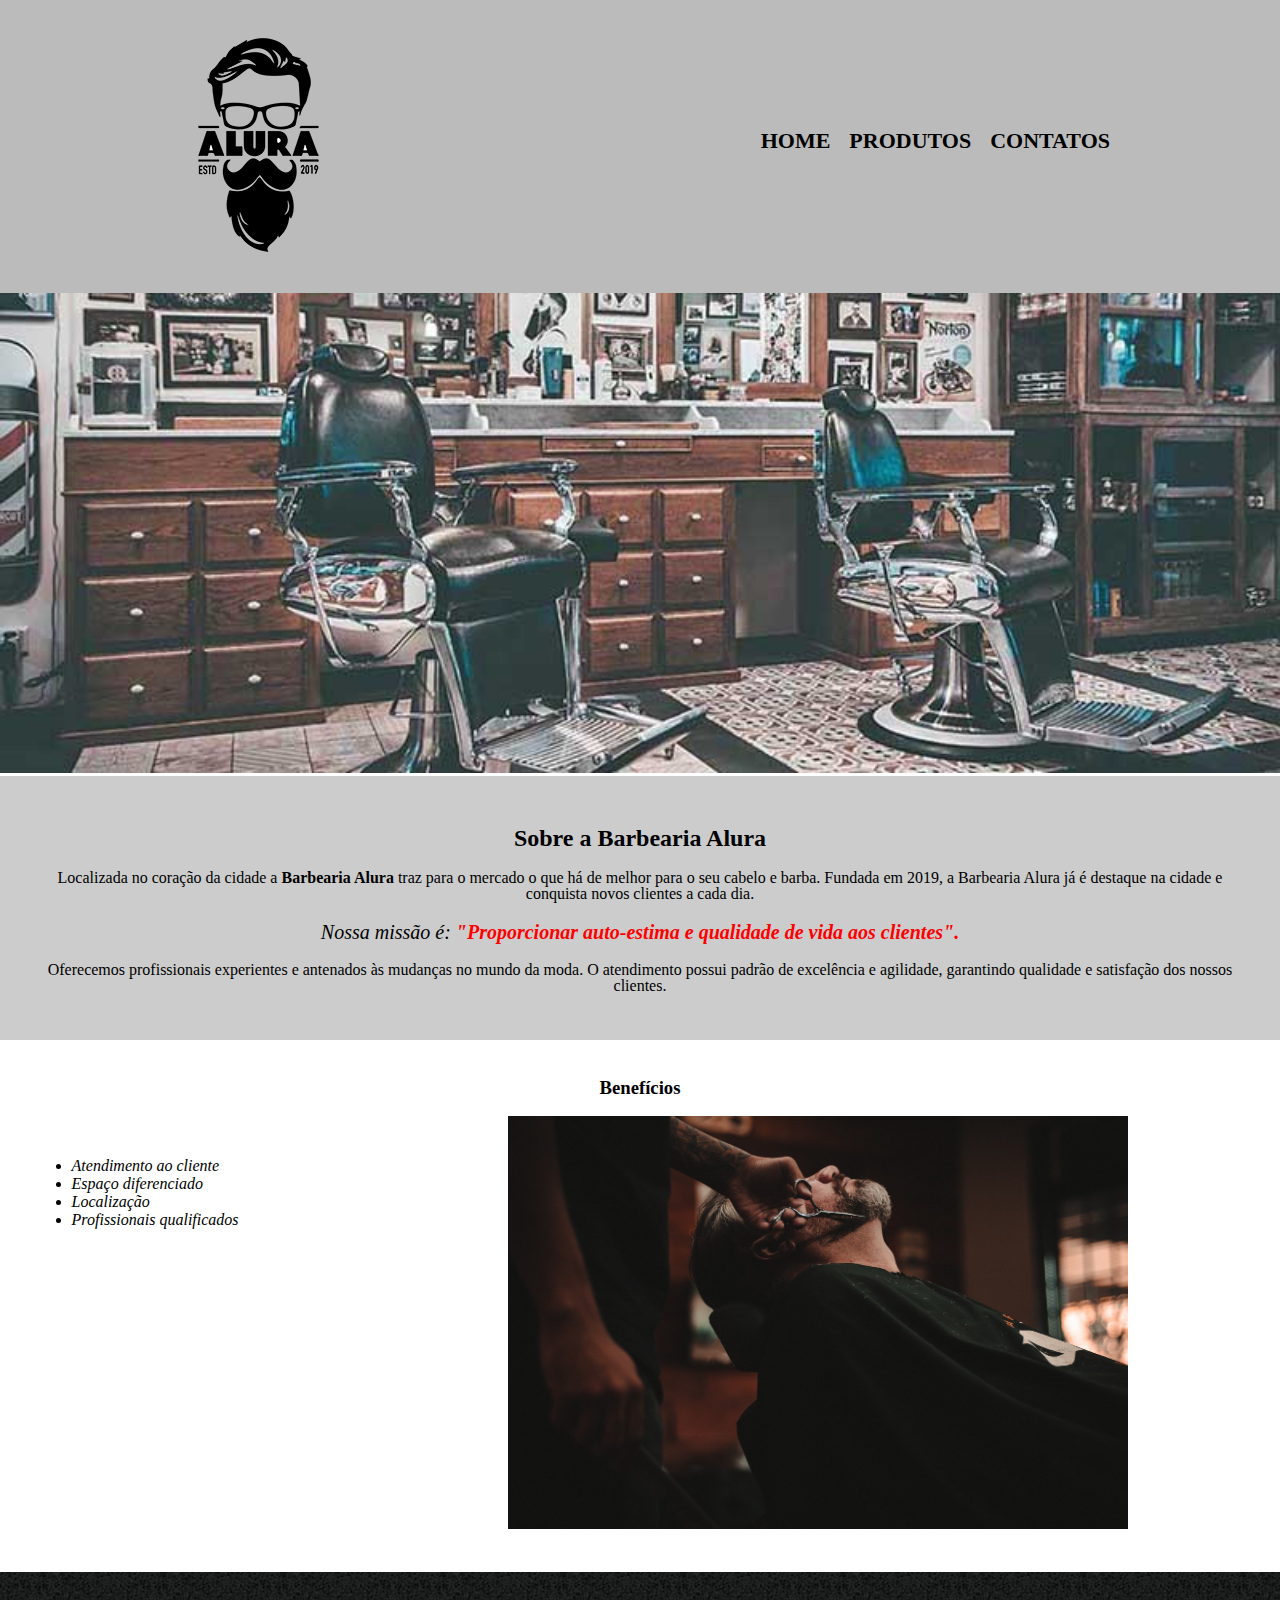
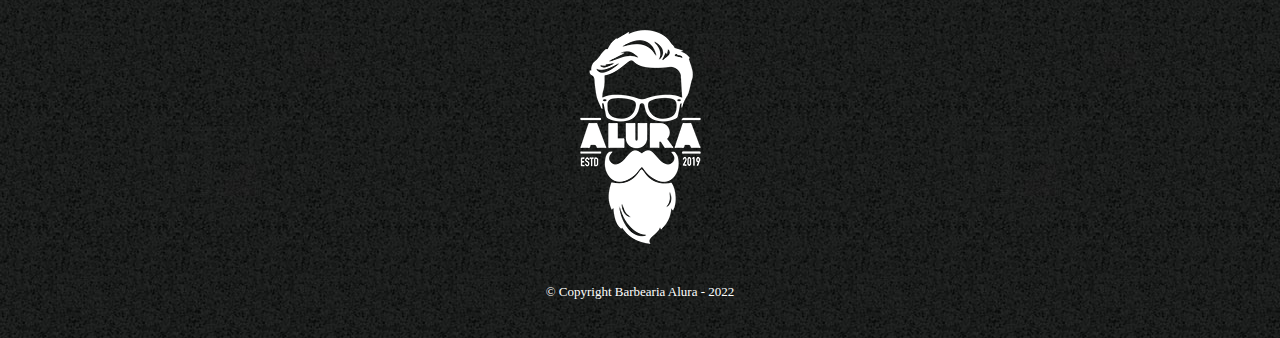
<file: index.html>
<!DOCTYPE html>

<html lang="pt-br">

    <head>
        <meta charset= "UTF-8">
        <title>Barbearia Alura</title>
        <link rel="stylesheet" href="reset.css">
        <link rel="stylesheet" href="style-home.css">
    </head>

    <body>

        <header>
            <div class="caixa">
                <h1><a href="index.html"><img src="/imagens/logo.png" alt="logo barbearia alura"></a></h1>
                <nav>
                    <ul>
                        <li><a href="index.html">Home</a></li>
                        <li><a href="produtos.html">Produtos</a></li>
                        <li><a href="contatos.html">Contatos</a></li>
                    </ul>
                </nav>
            </div>
        </header>
        <main>
            <img class="banner-barber" src="./banner/banner.jpg" alt="banner-babearia">
            <div class="principal">
                <h2 class="text-center">Sobre a Barbearia Alura</h2>

                <p class="text-center">Localizada no coração da cidade a <strong>Barbearia Alura</strong> traz para o mercado o que há de melhor para o seu cabelo e barba. Fundada em 2019, a Barbearia Alura já é destaque na cidade e conquista novos clientes a cada dia.</p>

                <p class="text-center"id="mission"><em>Nossa missão é: <strong>"Proporcionar auto-estima e qualidade de vida aos clientes".</strong></em></p>

                <p class="text-center">Oferecemos profissionais experientes e antenados às mudanças no mundo da moda. O atendimento possui padrão de excelência e agilidade, garantindo qualidade e satisfação dos nossos clientes.</p>
            </div>
            <div class="beneficios">
                <h3 class="text-center">Benefícios</h3>

                <ul class="list-beneficios">
                    <li class="itens">Atendimento ao cliente</li>
                    <li class="itens">Espaço diferenciado</li>
                    <li class="itens">Localização</li>
                    <li class="itens">Profissionais qualificados</li>
                </ul>

                <img class="img-beneficios" src="/beneficios.jpg" alt="">
            </div>
        </main>
        <footer>
            <a href="index.html"><img src="/imagens/logo-branco.png" alt="logo barbearia alura"></a>
            <p class="copyright">&copy; Copyright Barbearia Alura - 2022</p>
          </footer>
    </body>
</html>
</file>
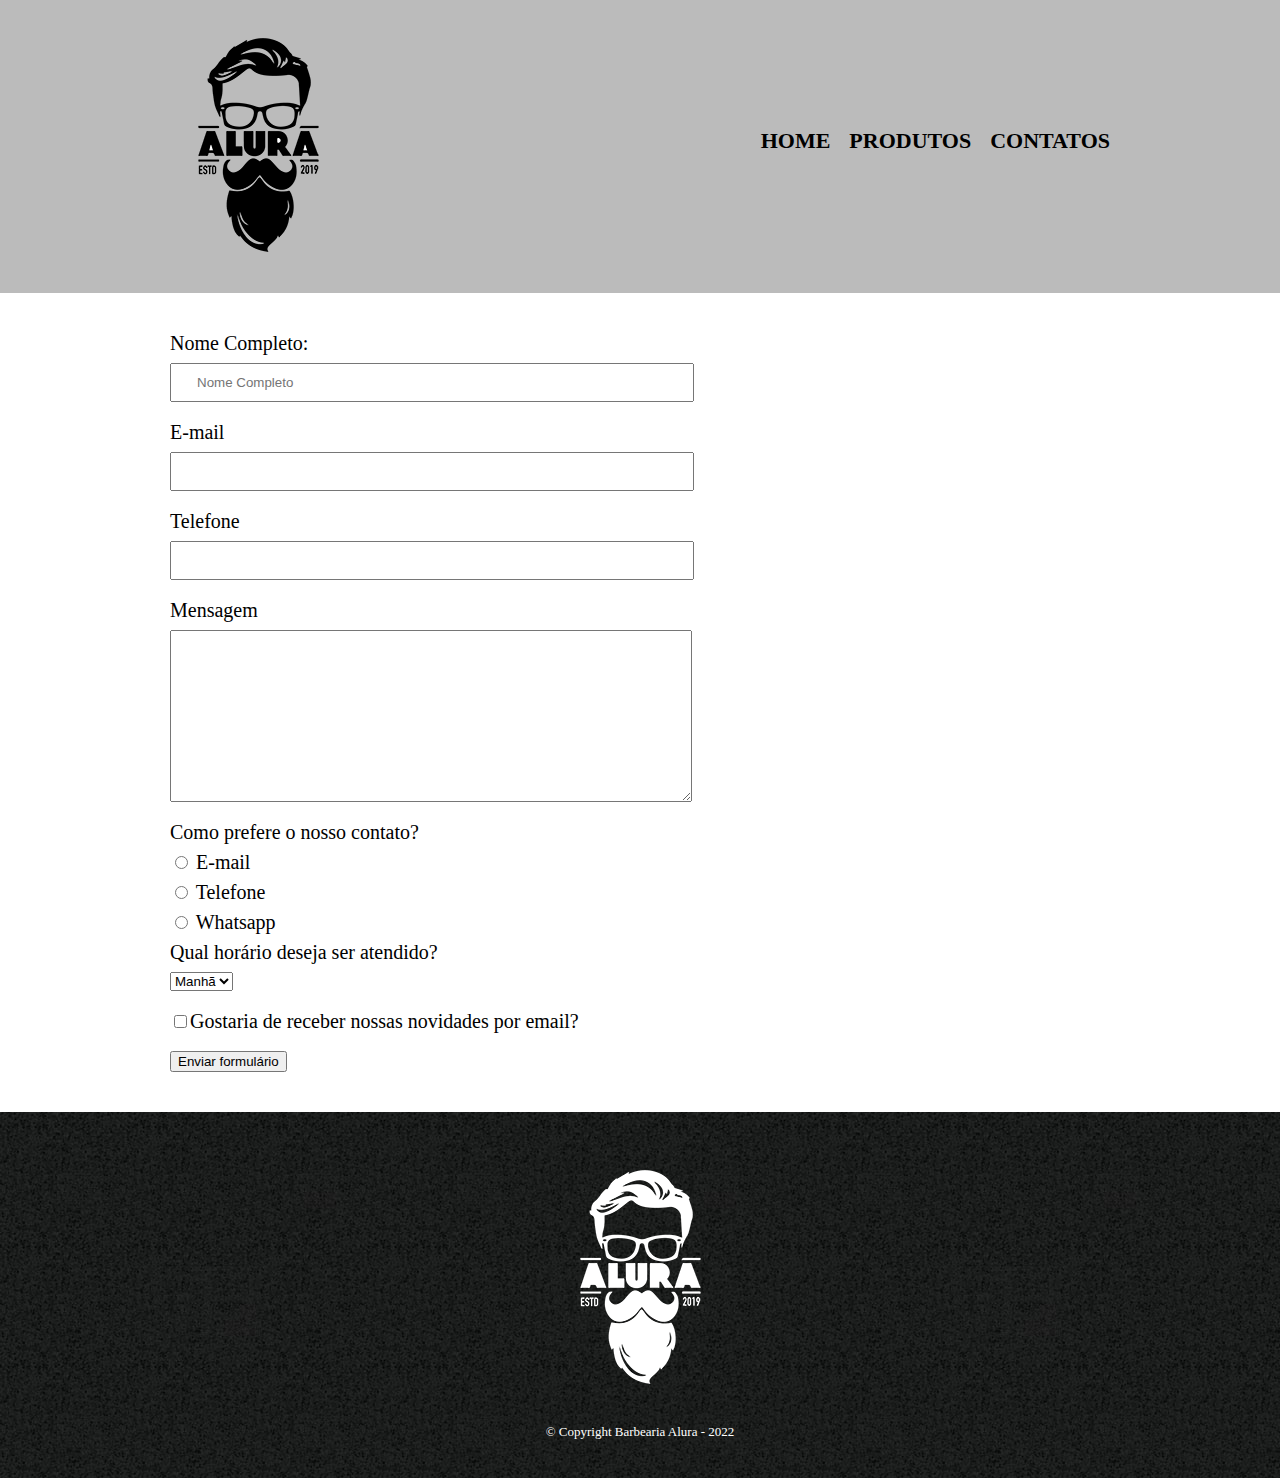
<file: contatos.html>
<!DOCTYPE html>
<html lang="pt-br">
    <head>
        <meta charset="UTF-8">
        <meta http-equiv="X-UA-Compatible" content="IE=edge">
        <meta name="viewport" content="width=device-width, initial-scale=1.0">
        <link rel="stylesheet" href="reset.css">
        <link rel="stylesheet" href="style.css">
        <title>Contato | Barbearia Alura</title>
    </head>
    <body>
      <header>
            <div class="caixa">
                <h1><a href="index.html"><img src="/imagens/logo.png" alt="logo barbearia alura"></a></h1>
                <nav>
                    <ul>
                        <li><a href="index.html">Home</a></li>
                        <li><a href="produtos.html">Produtos</a></li>
                        <li><a href="contatos.html">Contatos</a></li>
                    </ul>
                </nav>
            </div>
        </header>
        <main>
         <form>
           <label for="nomeCompleto">Nome Completo:</label>
           <input class="input-padrao" type="text" id="nomeCompleto" placeholder ="Nome Completo">

           <label for="email">E-mail</label>
           <input class="input-padrao" type="text" id="email">

           <label for ="telefone">Telefone</label>
           <input class="input-padrao" type="tel" id="telefone">

           <label for="mensagem">Mensagem</label>
           <textarea class="input-padrao" cols="60" rows="10" id = "mensagem"> </textarea>
          <div>
            <p>Como prefere o nosso contato?</p>
            <label for="radio-email">
              <input type="radio" name="contato" id="radio-email"> 
            E-mail</label>          
  
            <label for="radio-telefone">
              <input type="radio" name="contato" id="radio-telefone">
            Telefone</label>          
  
            <label for="radio-whatsapp">
              <input type="radio" name="contato" id="radio-whatsapp">
            Whatsapp</label>             
          </div>

          <div>
            <p>Qual horário deseja ser atendido?</p>
            <select>
              <option>Manhã</option>
              <option>Tarde</option>
              <option>Noite</option>
            </select>
          </div>

          <label class="checkbox"><input type="checkbox">Gostaria de receber nossas novidades por email?</label>
           
           <input type="submit" value="Enviar formulário">
         </form>
        </main>
      <footer>
        <a href="index.html"><img src="/imagens/logo-branco.png" alt="logo barbearia alura"></a>
        <p class="copyright">&copy; Copyright Barbearia Alura - 2022</p>
      </footer>
        
    </body>
</html>
</file>
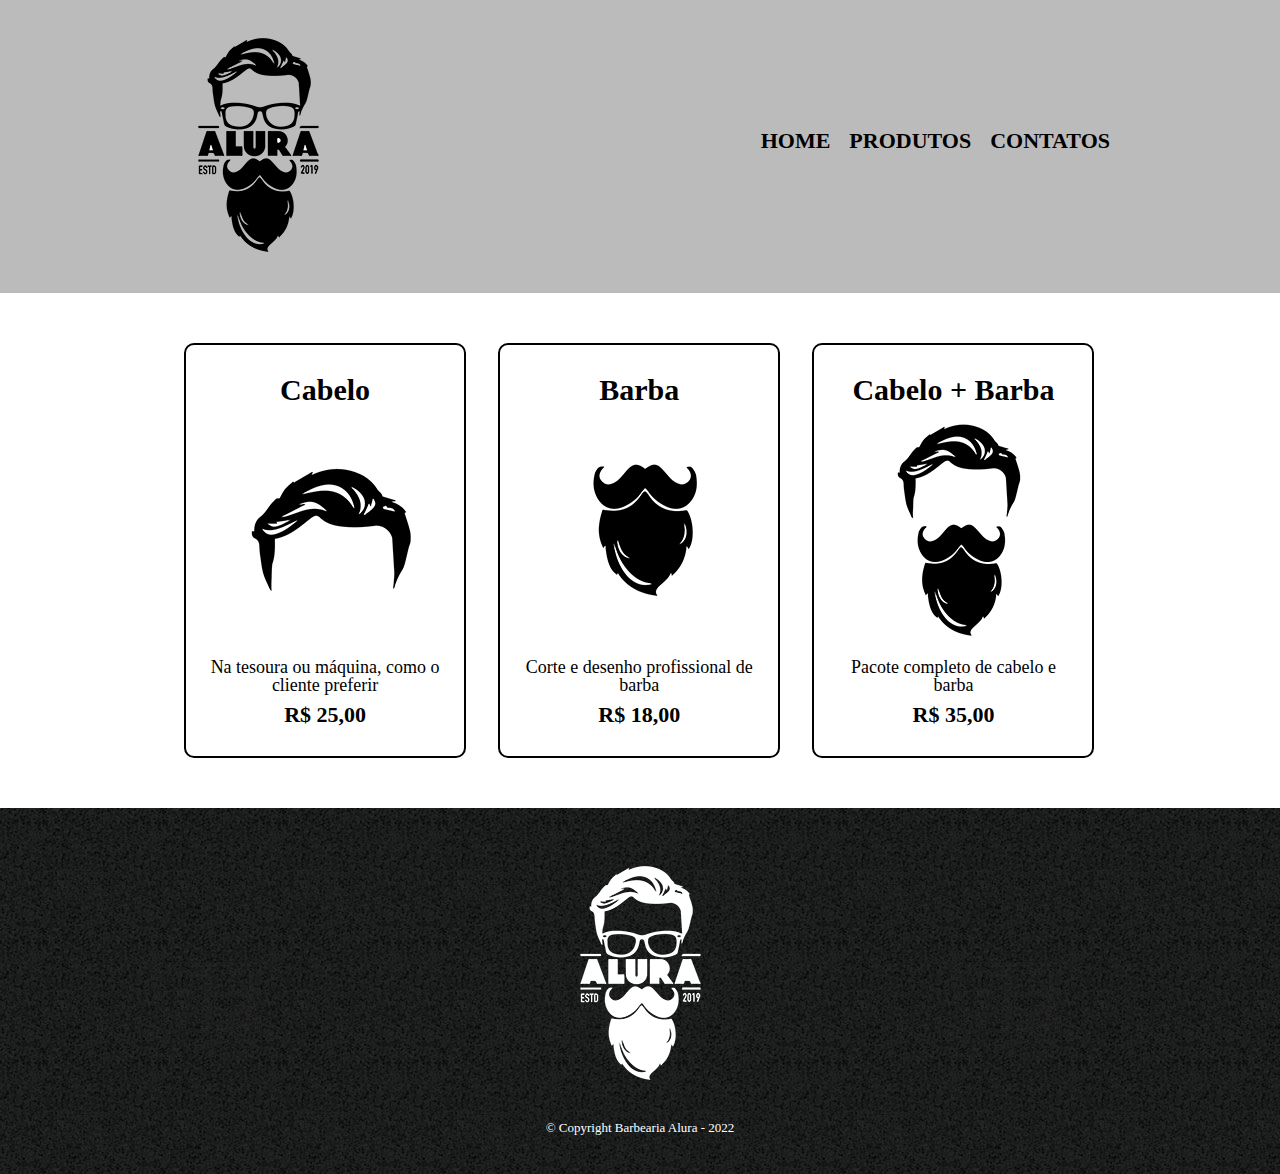
<file: produtos.html>
<!DOCTYPE html>
<html lang="pt-br">
    <head>
        <meta charset="UTF-8">
        <meta http-equiv="X-UA-Compatible" content="IE=edge">
        <meta name="viewport" content="width=device-width, initial-scale=1.0">
        <link rel="stylesheet" href="reset.css">
        <link rel="stylesheet" href="style.css">
        <title>Produtos | Barbearia Alura</title>
    </head>
    <body>
      <header>
            <div class="caixa">
                <h1><a href="index.html"><img src="/imagens/logo.png" alt="logo barbearia alura"></a></h1>
                <nav>
                    <ul>
                        <li><a href="index.html">Home</a></li>
                        <li><a href="produtos.html">Produtos</a></li>
                        <li><a href="contatos.html">Contatos</a></li>
                    </ul>
                </nav>
            </div>
        </header>
      <main>
          <ul class ="produtos">
            <li>
              <h2>Cabelo</h2>
              <img src="/imagens/cabelo.jpg">
              <p class= "produto-descricao">Na tesoura ou máquina, como o cliente preferir</p>
              <p class="produto-preco">R$ 25,00</p>
            </li>
            <li>
              <h2>Barba</h2>
              <img src="/imagens/barba.jpg">
              <p class= "produto-descricao">Corte e desenho profissional de barba</p>
              <p class="produto-preco">R$ 18,00</p>
            </li>
            <li>
              <h2>Cabelo + Barba</h2>
              <img src="/imagens/cabelo+barba.jpg">
              <p class= "produto-descricao">Pacote completo de cabelo e barba</p>
              <p class="produto-preco">R$ 35,00</p>
            </li>
          </ul>
        </main>
      <footer>
        <a href="index.html"><img src="/imagens/logo-branco.png" alt="logo barbearia alura"></a>
        <p class="copyright">&copy; Copyright Barbearia Alura - 2022</p>
      </footer>
        
    </body>
</html>
</file>
<file: style-home.css>
header{
    background-color: #BBBBBB;
    padding: 20px 0;
}
.caixa{
    position: relative;
    width: 940px;
    margin: 0 auto;
}

nav{
    position: absolute;
    top: 110px;
    right: 0;
}

nav li{
    display: inline;
    margin: 0 0 0 15px;
}

nav a{
    text-transform: uppercase;
    color: #000000;
    font-weight: bold;
    font-size: 22px;
    text-decoration: none;
}

nav a:hover{
  color: #C78C19;
  text-decoration: underline;
}
.banner-barber{
    width: 100%;
}
.principal{
    background: #CCCCCC;
    padding: 30px;
}

h2{
    display: block;
    font-size: 1.5em;
    margin-block-start: 0.83em;
    margin-block-end: 0.83em;
    margin-inline-start: 0px;
    margin-inline-end: 0px;
    font-weight: bold;
}

.text-center{
    text-align: center;
}

p{
    display: block;
    margin-block-start: 1em;
    margin-block-end: 1em;
    margin-inline-start: 0px;
    margin-inline-end: 0px;
}

em{
    font-style: italic;
}

strong{
    font-weight: bold;
}

#mission{
    font-size: 20px;
}

/* Marcar especificamente um elemento, sendo que a tag strong é filha da tag em */
em strong{
    color: red;
}

h3{
    display: block;
    font-size: 1.17em;
    margin-block-start: 1em;
    margin-block-end: 1em;
    margin-inline-start: 0px;
    margin-inline-end: 0px;
    font-weight: bold;
}



.beneficios{
    background: #FFFFFF;
    padding: 20px;
}

.list-beneficios{
    margin-top: 40px;
    display: inline-block;
    vertical-align: top;
    width: 20%;
    margin-right: 15%;
    margin-left: 4%;
    list-style-type: disc;   
}

.itens{
    font-style: italic;
    margin: 2px;
}

.img-beneficios{
    width: 50%;
    margin-bottom: 20px;
}
footer{
  text-align: center;
  background: url("/imagens/bg.jpg");
  padding: 40px 0;
}

.copyright{
  color:#FFFFFF;
  font-size: 13px;
  margin: 20px 0 0;
}
</file>
<file: style.css>
header{
    background-color: #BBBBBB;
    padding: 20px 0;
}

.caixa{
    position: relative;
    width: 940px;
    margin: 0 auto;
}

nav{
    position: absolute;
    top: 110px;
    right: 0;
}

nav li{
    display: inline;
    margin: 0 0 0 15px;
}

nav a{
    text-transform: uppercase;
    color: #000000;
    font-weight: bold;
    font-size: 22px;
    text-decoration: none;
}

nav a:hover{
  color: #C78C19;
  text-decoration: underline;
}

.produtos{
  width: 940px;
  margin: 0 auto;
  padding: 50px 0;
}

.produtos li{
  display: inline-block;
  text-align: center;
  width: 30%;
  vertical-align: top;
  margin: 0 1.5%;
  padding: 30px 20px;
  box-sizing: border-box;
  border: 2px solid black;
  border-radius: 10px;
}

.produtos li:hover{
  border-color: #C78C19;
}
.produtos li:hover h2{
  font-size: 34px;
}
.produtos li:active{
  border-color: blue;
}

.produtos h2{
  font-size: 30px;
  font-weight: bold;
}

.produto-descricao{
      font-size: 18px;
}

.produto-preco{
  font-size: 22px;
  font-weight: bold;
  margin-top: 10px;
}

footer{
  text-align: center;
  background: url("/imagens/bg.jpg");
  padding: 40px 0;
}

.copyright{
  color:#FFFFFF;
  font-size: 13px;
  margin: 20px 0 0;
}

main{
  width: 940px;
  margin: 0 auto;  
}

form{
  margin: 40px 0;
}

form label, form p{
  display: block;
  font-size: 20px;
  margin: 0 0 10px;
}

.input-padrao{
  display: block;
  margin:0 0 20px;
  padding: 10px 25px;
  width:50%;
  
}

.checkbox{
  margin: 20px 0;
}
</file>
